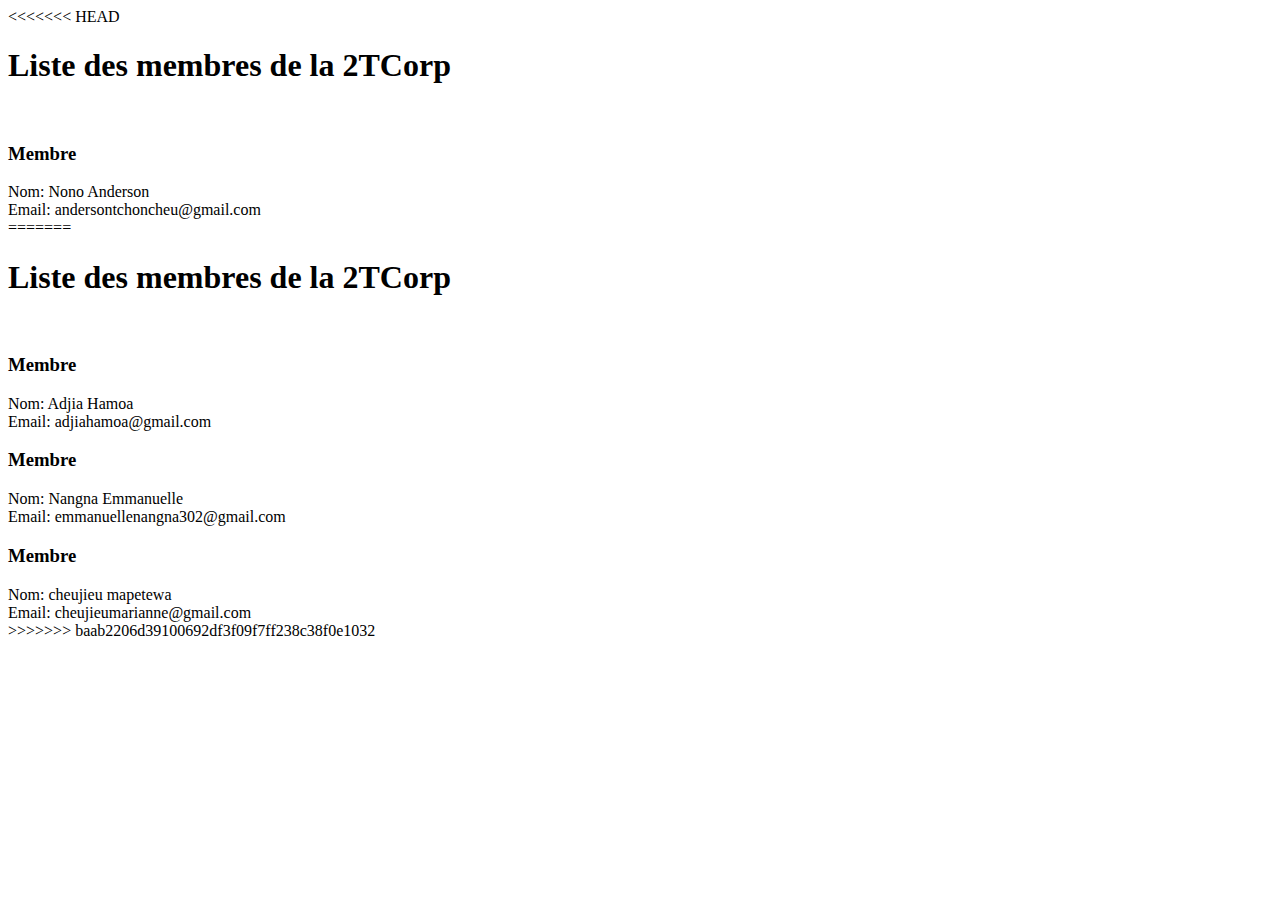
<file: index.html>
<html>
<<<<<<< HEAD

<head>
    <title>
        Ma première page
    </title>
</head>

<body>
    <h1>Liste des membres de la 2TCorp</h1><br>
    <div>
        <h3>Membre</h3>
        <span>Nom: </span><span>Nono Anderson</span><br>
        <span>Email: </span><span>andersontchoncheu@gmail.com</span><br>
    </div>
</body>

=======
    <head>
        <title>
            Ma première page html
        </title>
    </head>
    <body>
        <h1>Liste des membres de la 2TCorp</h1><br>
        <div>
            <h3>Membre</h3>
            <span>Nom: </span><span>Adjia Hamoa</span><br>
            <span>Email: </span><span>adjiahamoa@gmail.com</span><br>
        </div>
        <div>
            <h3>Membre</h3>
            <span>Nom: </span><span>Nangna Emmanuelle</span><br>
            <span>Email: </span><span>emmanuellenangna302@gmail.com</span><br>
        </div>
        <div>
            <h3>Membre</h3>
            <span>Nom: </span><span>cheujieu mapetewa</span><br>
            <span>Email: </span><span>cheujieumarianne@gmail.com</span><br>
        </div>
    </body>
>>>>>>> baab2206d39100692df3f09f7ff238c38f0e1032
</html>
</file>
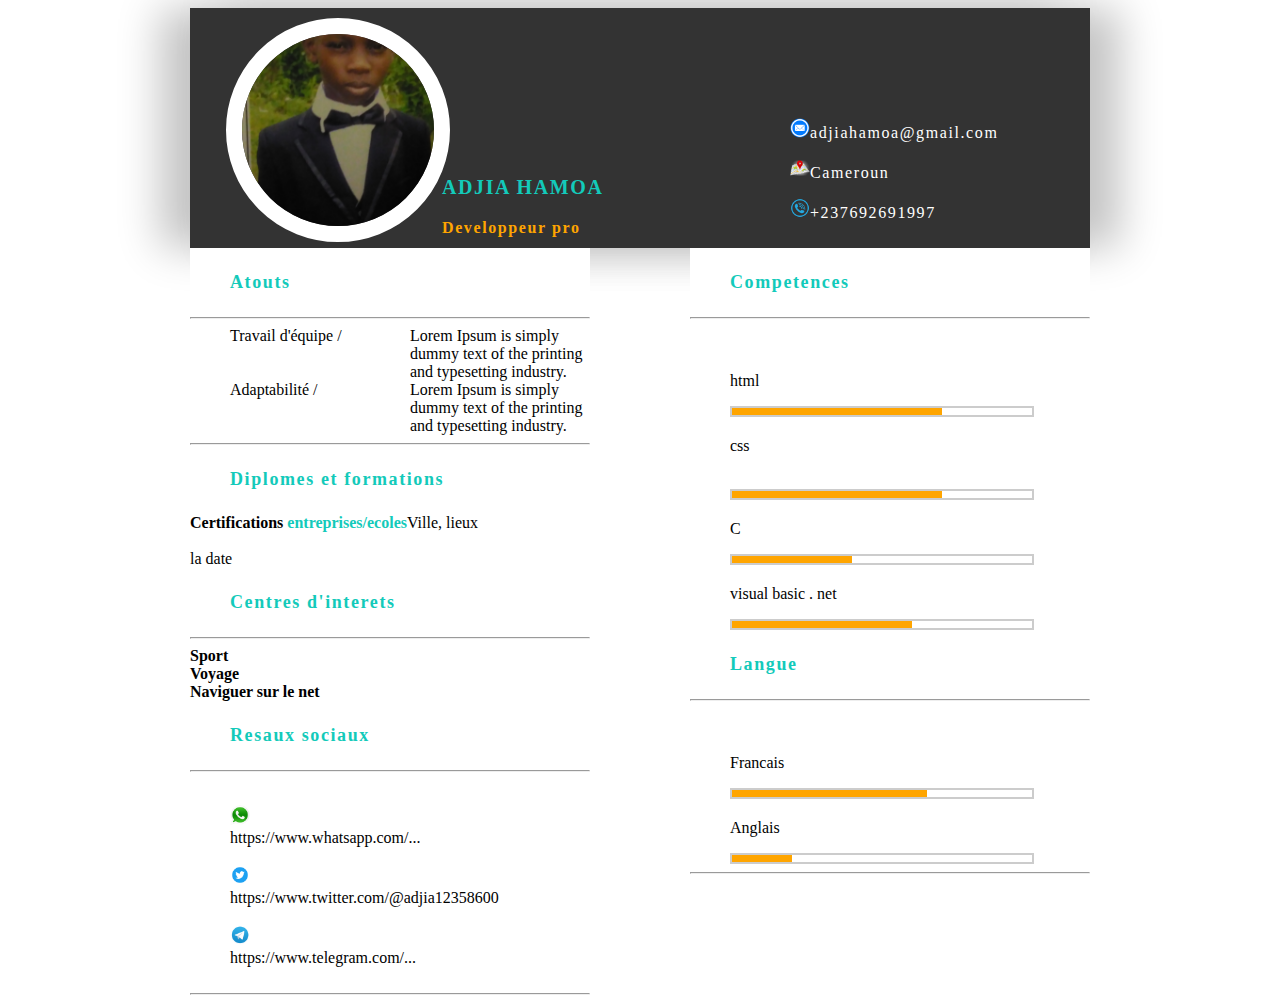
<file: adjia.html>
<!DOCTYPE html>
<html lang="en">
<head>
    <meta charset="UTF-8">
    <meta http-equiv="X-UA-Compatible" content="IE=edge">
    <meta name="viewport" content="width=device-width, initial-scale=1.0">
    <link rel="stylesheet" href="adjia.css">
    <link rel="stylesheet" href="https://cdnjs.cloudflare.com/ajax/libs/font-awesome/6.1.1/css/all.min.css"/>
    <title>Document</title>
</head>
<body>
    <main>
        <header> 
            <div class="photo">
                <img src="imgadj/IMG_20220220_204401.jpg" alt="">
            </div>
            <div class="description">
                <h3> ADJIA HAMOA </h3>
                <p class="post">Developpeur pro</p>
            </div>
            <div class="right">
                <p><img src="imgadj/pngegg(2).png" width="20px" height="20px" alt="">adjiahamoa@gmail.com</p>
                <p><img src="imgadj/pngegg(3).png" width="20px" height="20px" alt="">Cameroun</p>
                <p><img src="imgadj/pngegg(4).png" width="20px" height="20px" alt="">+237692691997</p>
            </div>
        </header>

        <section class="section-left">
            
                <h4>Atouts</h4>
                <hr class="light">
                <div class="atouts">
                    <div>Travail d'équipe /</div>
                    <div>Lorem Ipsum is simply dummy text of the printing and typesetting industry.</div>
                    <div>Adaptabilité /</div>
                    <div>Lorem Ipsum is simply dummy text of the printing and typesetting industry.</div> 
                </div>   
                <hr class="light"> 
                <h4>Diplomes et formations</h4>
                    
                    <div> <b>Certifications
                        </b><strong>entreprises/ecoles</strong>Ville, lieux</div><br>la date
                    </div>
                

                
                <h4>Centres d'interets</h4>
                <hr class="light">
                <div class="interet">
                    <div><b>Sport</b></div>
                    <div><b>Voyage</b></div>
                    <div><b>Naviguer sur le net</b></div>
                </div>
           
                
        
                <h4>Resaux sociaux</h4>
                <hr class="light">
                <div class="interest">
                    <div class="skls">
                        <div><img src="imgadj/whatsapp.png" alt="" class="info"> https://www.whatsapp.com/...   </div><br>
                        <div><img src="imgadj/twitter.png" alt="" class="info"> https://www.twitter.com/@adjia12358600</div><br>
                        <div><img src="imgadj/telegram.png" alt="" class="info">https://www.telegram.com/...</div><br>
                    </div>
                </div>
                <div><hr class="light"></div>
           </section>
        
           <section class="section-right">
            
                <h4>Competences</h4>
                <hr class="light">
                <div class="skls">
                    <div class="po">
                        <p>html</p>
                        <div class="cool">
                            <div class="inner" style= "width: 70%;"></div>
                        </div>
                    </div>
                    <div class="po">
                        <p>css</p><br>
                        <div class="cool">
                            <div class="inner" style= "width: 70%;"></div>
                        </div>
                    </div>
                    <div class="po">
                        <p>C</p>
                        <div class="cool">
                            <div class="inner" style= "width: 40%;"></div>
                        </div>
                    </div>
                    <div class="po">
                        <p>visual basic . net</p>
                        <div class="cool">
                            <div class="inner" style= "width: 60%;"></div>
                        </div>
                    </div>
                </div>

               
                <h4>Langue</h4>
                 <hr class="light">
                <div class="skls">
                    <div class="po">
                        <p>Francais</p>
                        <div class="cool">
                            <div class="inner" style= "width: 65%;"></div>
                        </div>
                    </div>
                    <div class="po">
                        <p>Anglais</p>
                        <div class="cool"> 
                            <div class="inner" style= "width: 20%;"></div>
                        </div>
                    </div>
                </div>
                <div><hr class="light"></div>
    </main> 
    
</body>
</html>
</file>
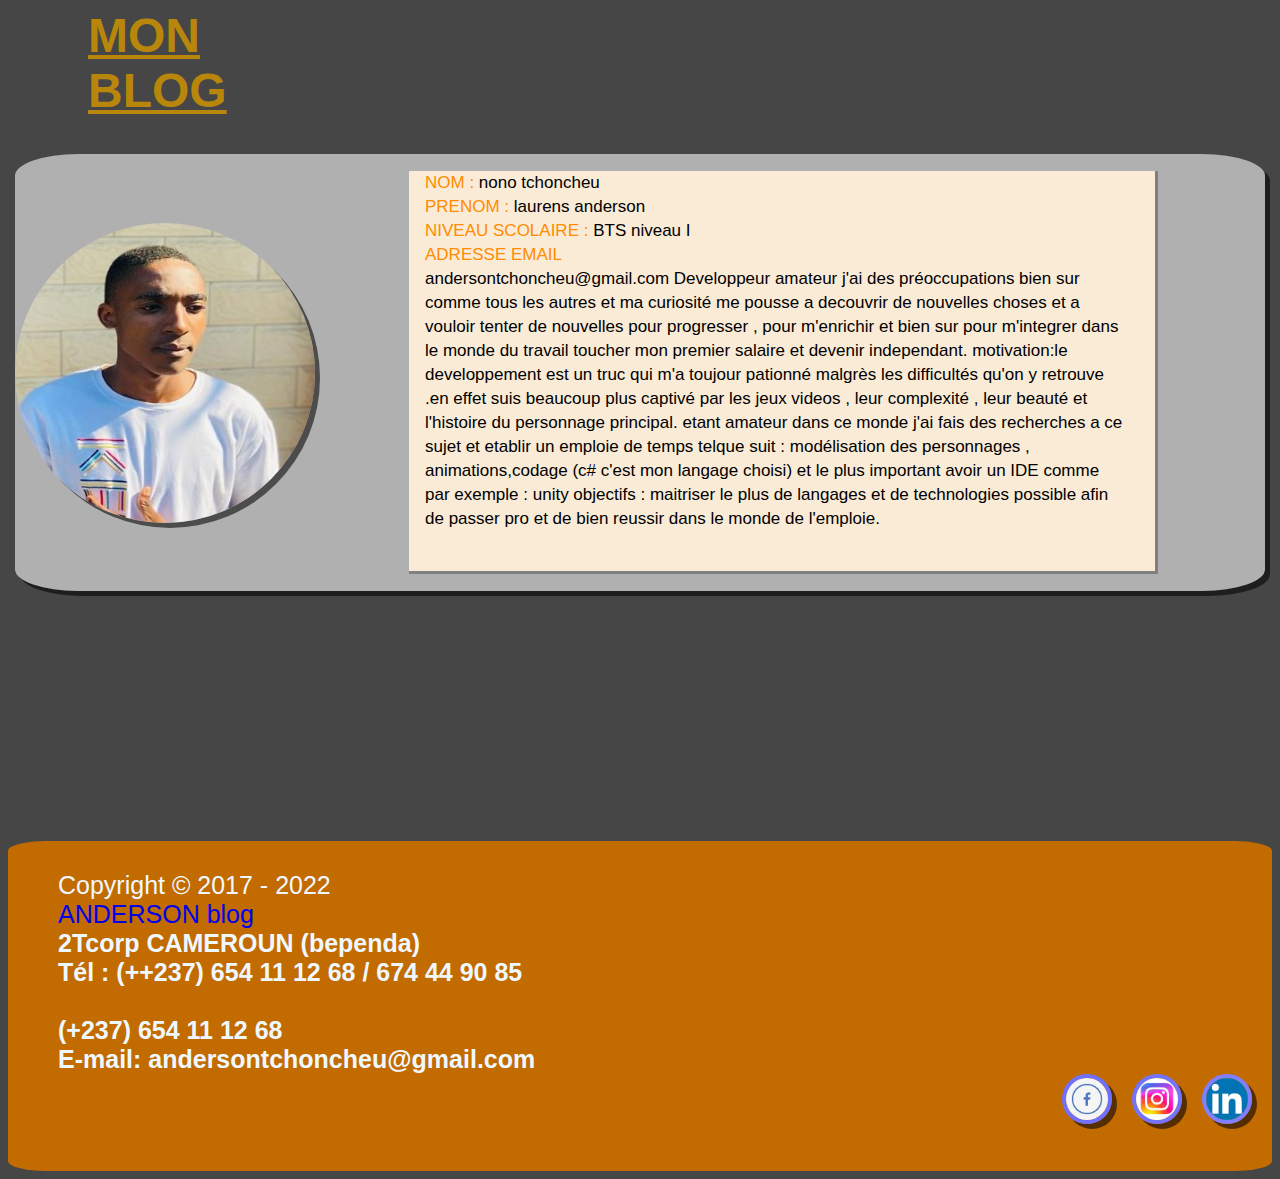
<file: anderson.html>
<!DOCTYPE html>
<html lang="en">

<head>
    <meta charset="UTF-8">
    <link rel="stylesheet" href="index.css">
    <meta http-equiv="X-UA-Compatible" content="IE=edge">
    <meta name="viewport" content="width=device-width, initial-scale=1.0">
    <title>Document</title>
</head>

<body>
    <header> Mon BLog</header><br><br>
    <div id="contain">
        <section>
            <img src="IMG-20211015-WA0005.jpg" alt="ma photo de profil">
            <p>
                <span>nom :</span> nono tchoncheu <br>
                <span>prenom :</span> laurens anderson <br>
                <span>niveau scolaire :</span> BTS niveau I <br>
                <span>adresse Email</span> <br> andersontchoncheu@gmail.com Developpeur amateur j'ai des préoccupations bien sur comme tous les autres et ma curiosité me pousse a decouvrir de nouvelles choses et a vouloir tenter de nouvelles pour progresser
                , pour m'enrichir et bien sur pour m'integrer dans le monde du travail toucher mon premier salaire et devenir independant. motivation:le developpement est un truc qui m'a toujour pationné malgrès les difficultés qu'on y retrouve .en effet
                suis beaucoup plus captivé par les jeux videos , leur complexité , leur beauté et l'histoire du personnage principal. etant amateur dans ce monde j'ai fais des recherches a ce sujet et etablir un emploie de temps telque suit : modélisation
                des personnages , animations,codage (c# c'est mon langage choisi) et le plus important avoir un IDE comme par exemple : unity objectifs : maitriser le plus de langages et de technologies possible afin de passer pro et de bien reussir dans
                le monde de l'emploie.
            </p>

        </section>
    </div>

    <footer>
        <div class="col-md-12 " style="padding-left: 50px;">
            Copyright © 2017 - 2022
            <div id="fin">
                <a href="https://www.maelantechnology.net" target="_blank" style="text-decoration: none; text-align: center; align-items: center; "></div> ANDERSON blog</a> <br>
            <b>2Tcorp CAMEROUN (bependa)  <br>
                        Tél : (++237) 654 11 12 68 / 674 44 90 85 <br> &nbsp; &nbsp; &nbsp; &nbsp; <br> (+237) 654 11 12 68 <br>
                        E-mail: andersontchoncheu@gmail.com</b>
        </div>
        <div class="mesocial">
            <div class="rsocial">
                <a href="#" target="_blank" style="padding-right:20px;"><img src=" icon/fb.png " alt="ANDERSON facebook " style="height: 50px;  font-style: italic; width: 50px; position: relative;top: 350; border-radius: 50%; border: 4px solid rgb(112, 112, 255);"></a>
            </div>
            <div class="tsocial ">
                <a href="# " style="padding-right:20px;"><img src="icon/ig.jpg " alt="ANDERSON twitter " style="height: 50px; width: 50px; position: relative;top: 350; border-radius: 50%; border: 4px solid rgb(115, 115, 255);"></a>
            </div>
            <div class="ysocial">
                <a href="#" style="padding-right:20px;"><img src="icon/lk.png" alt="ANDERSON instagram " style="height: 50px; width: 50px; position: relative;top: 350; border-radius: 50%; border: 4px solid rgb(127, 127, 255);"></a>
            </div>
        </div>
        </div>
    </footer>
</body>

</html>
</file>
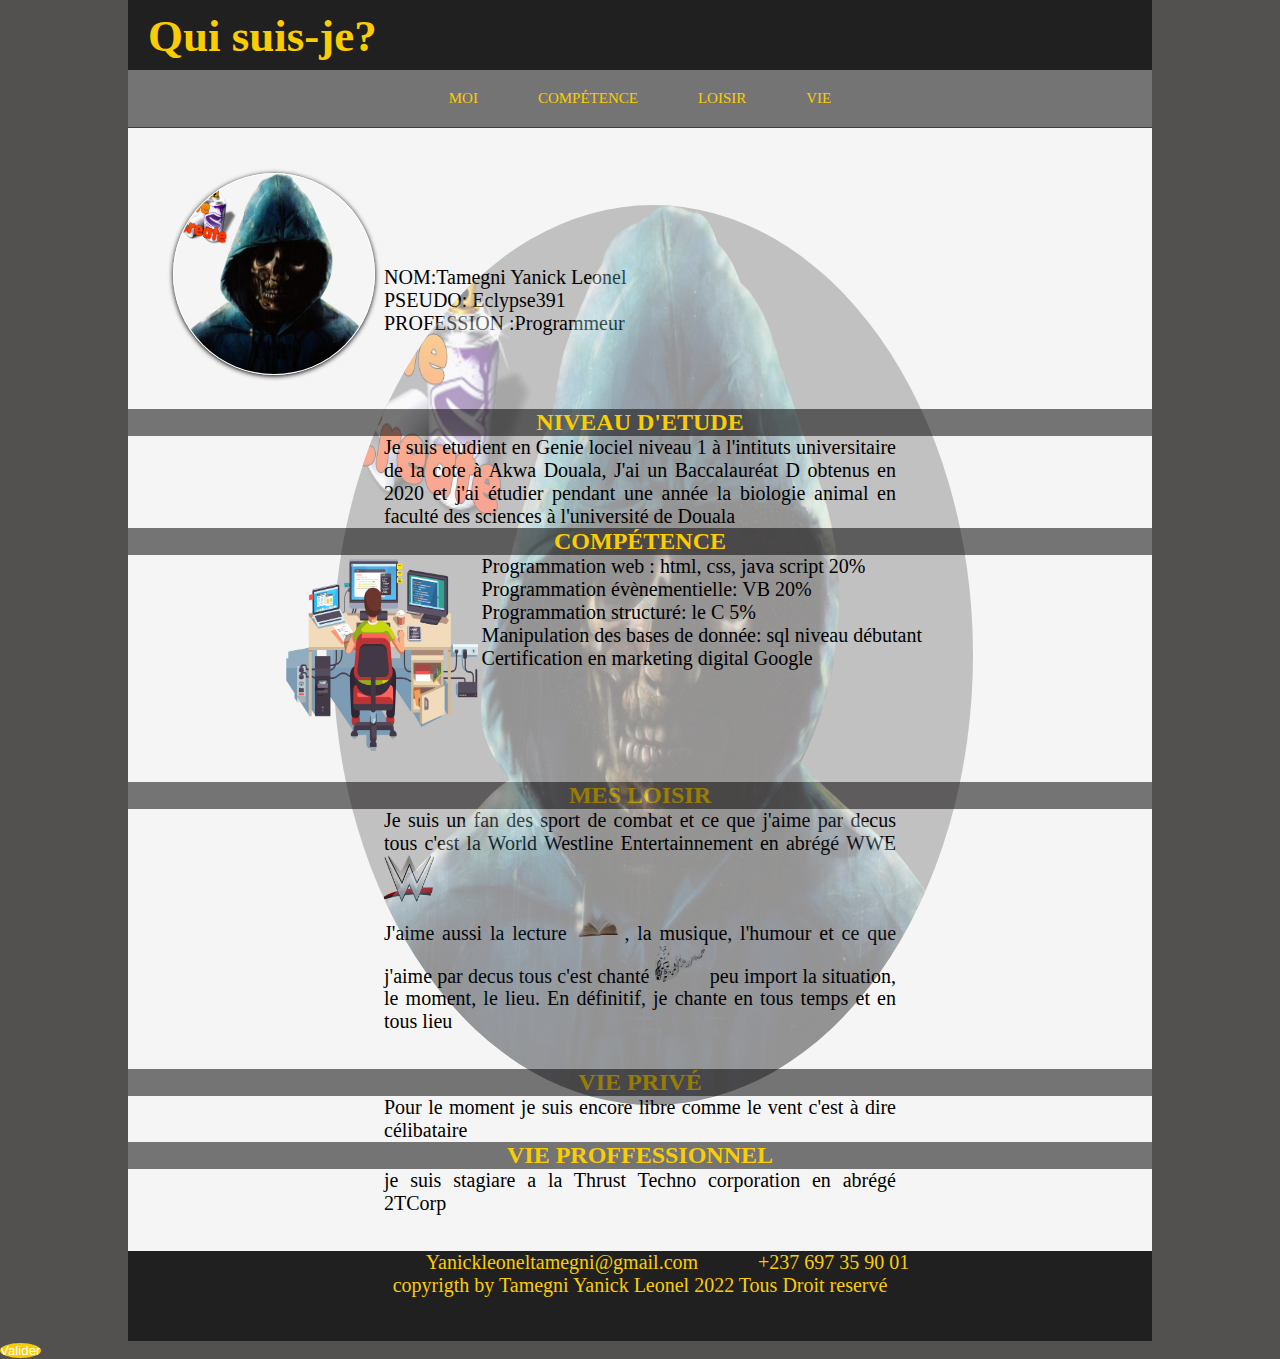
<file: tamegniyanick.html>
<!DOCTYPE html>
<html lang="en">
<head>
    <meta charset="UTF-8">
    <meta http-equiv="X-UA-Compatible" content="IE=edge">
    <meta name="viewport" content="width=device-width, initial-scale=1.0">
    <link rel="stylesheet" href="tamegni.css">
    <title>Mon Profile</title>
</head>
<body>
   <div class="corps">
    <header>
        <h1>
            Qui suis-je?
        </h1>
    </header>
    <nav>
        <div class="table">
            <ul>
                <li><a href="#nom">Moi</a></li>
                <li><a href="#competence">Compétence</a></li>
                <li><a href="#loisir">Loisir</a></li>
                <li><a href="#vie">Vie</a></li>
            </ul>
        </div>
   </nav>
    <section>
        <div class="information">
           <div class="moi" id="nom">
            <img src="pngegg (1).png" class=" couverture" alt="">
            <div class="couvet">
             <img src="pngegg (1).png" class="profile" alt="">
             <div class="nom">
                <p id="moi1">NOM:Tamegni Yanick Leonel <br>
                 PSEUDO: Eclypse391 <br>
                 PROFESSION :Programmeur
                </p> 
             </div>
            </div>
           </div><br><br>
           <div class="competence" id="competence">
           <div class="niveau">
            <h2>
                Niveau d'etude
            </h2>
            <p>
                Je suis etudient en Genie lociel niveau 1 à l'intituts universitaire de la cote à 
                Akwa Douala,
                J'ai un Baccalauréat D obtenus en 2020 et j'ai étudier pendant une année la biologie 
                animal en faculté des sciences à l'université de Douala
            </p>
           </div>
            <div class="savoir">
                <h2>
                    Compétence
                </h2>
                <p>
                    <img src="computer.png" alt="">
                    Programmation web : html, css, java script 20% <br>
                    Programmation évènementielle: VB 20% <br>
                    Programmation structuré: le C 5% <br>
                    Manipulation des bases de donnée: sql niveau débutant <br>
                    Certification en marketing digital Google
                </p>
            </div>
           </div><br><br><br><br>
           <div class="loisir" id="loisir">
            <h2>
                Mes loisir
            </h2>
            <p>
                Je suis un fan des sport de combat et ce que j'aime par decus tous c'est la World
                Westline Entertainnement en abrégé WWE <img src="wwe.png" alt=""> <br>
                J'aime aussi la lecture <img src="livre.png" alt="">, la musique, l'humour et ce que j'aime par decus tous c'est chanté <img src="musique.png" alt="">
                peu import la situation, le moment, le lieu. En définitif, je chante en tous temps et en tous lieu
            </p>
           </div><br><br>
           <div class="vie" id="vie">
            <h2>
                Vie privé
            </h2>
            <p>
                Pour le moment je suis encore libre comme le vent c'est à dire célibataire
            </p>
            <h2>
                Vie proffessionnel
            </h2>
            <p>
                je suis stagiare a la Thrust Techno corporation en abrégé 2TCorp 
            </p>
           </div>
        </div>
    </section><br><br>
    <footer>
        <div class="contact">
            <a href="mailto:yanickleoneltamegni@gmail.com">Yanickleoneltamegni@gmail.com</a>
            <a href="tel:+237697359001">+237 697 35 90 01</a>
        </div>
        <div class="copyrigth">
            copyrigth by Tamegni Yanick Leonel 2022 Tous Droit reservé
        </div>
    </footer>
   </div>
   <a href="#"><input type="button" value="Valider" class="retour"></a>
</body>
</html>
</file>
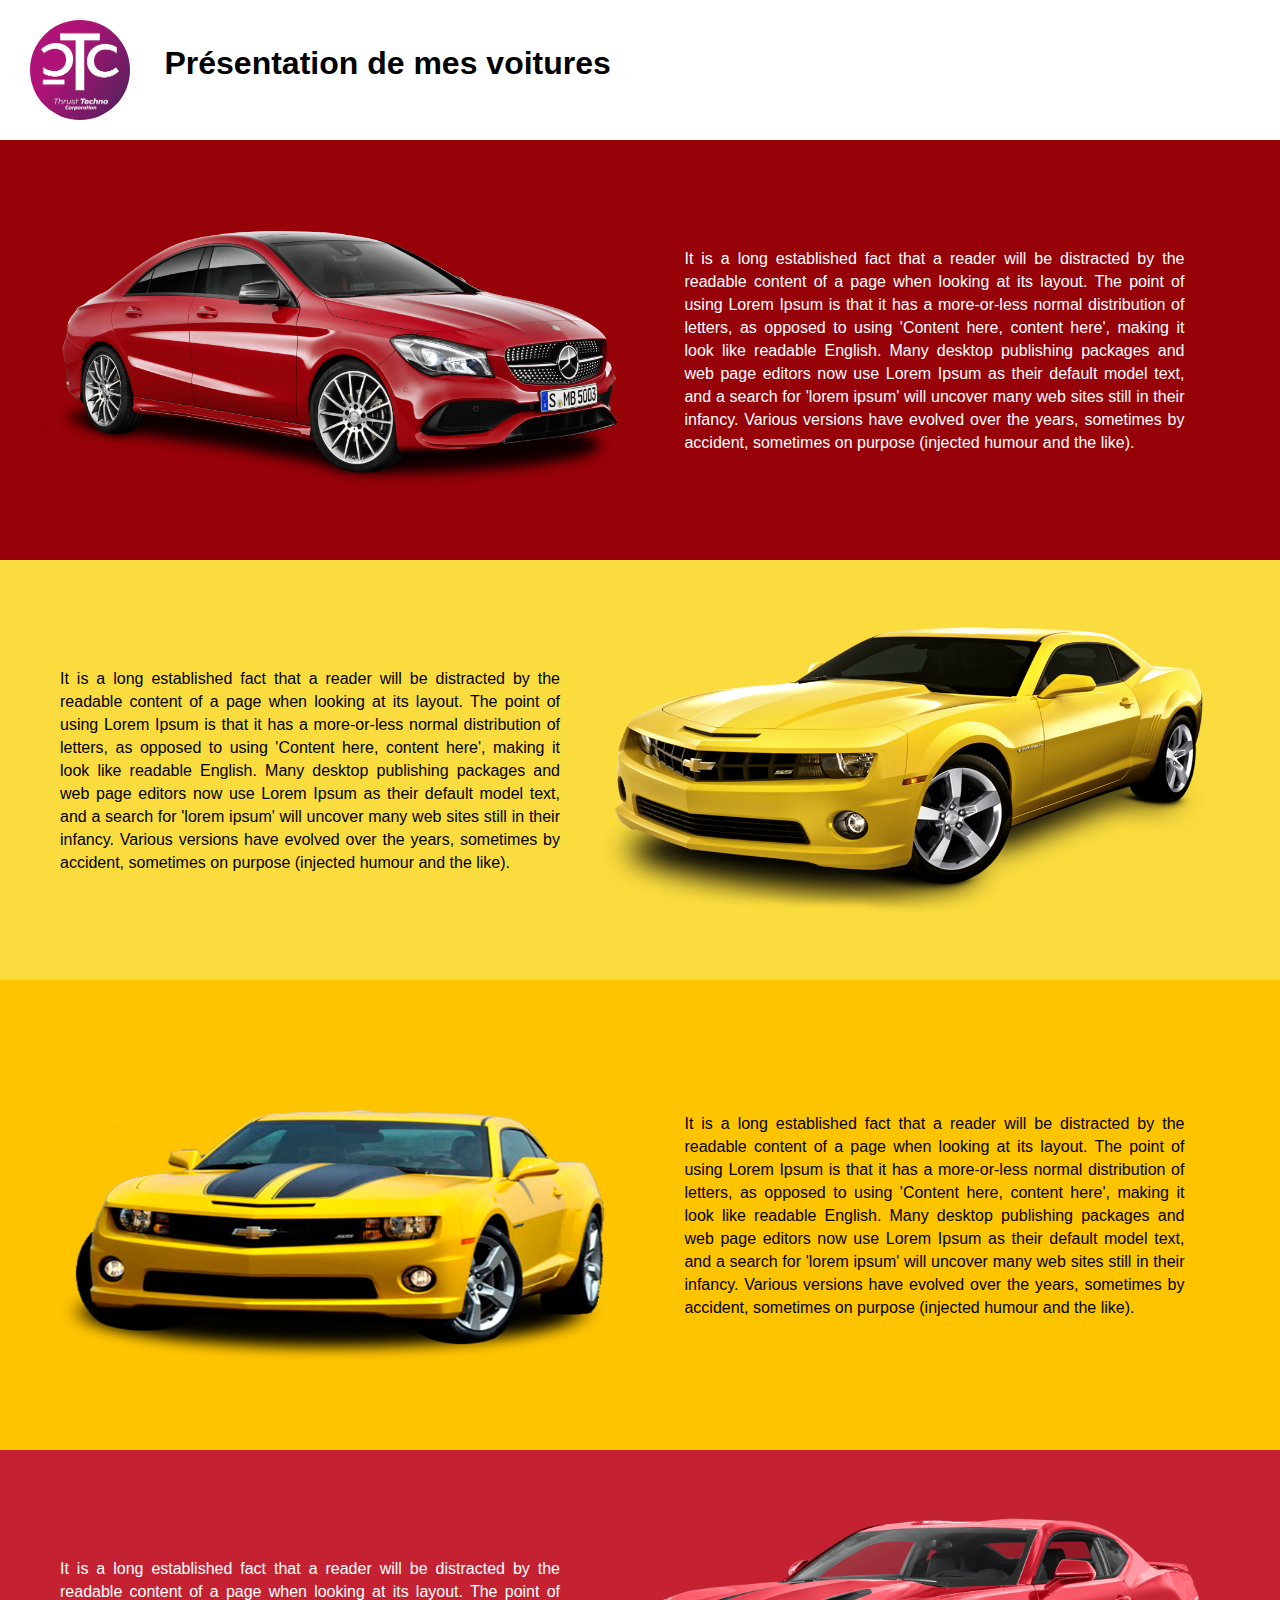
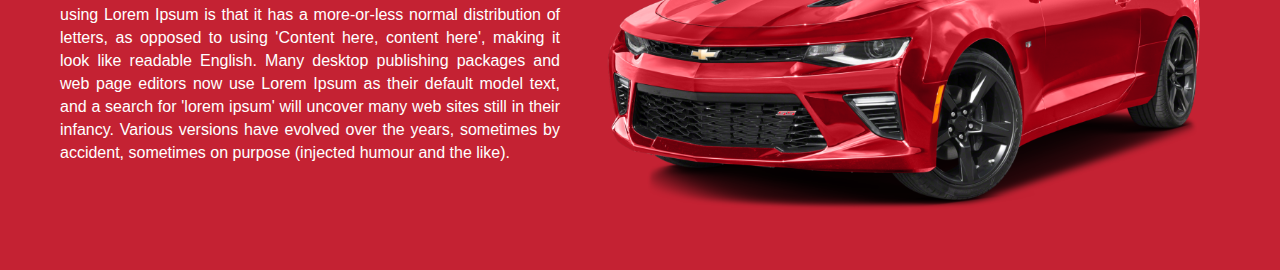
<file: voitures.html>
<!DOCTYPE html>
<html lang="en">
<head>
    <meta charset="UTF-8">
    <link rel="stylesheet" href="voitures.css">
    <meta http-equiv="X-UA-Compatible" content="IE=edge">
    <meta name="viewport" content="width=device-width, initial-scale=1.0">
    <title>Document</title>
</head>
<body>
    <header>
        <img src="images/2tcorp.png" alt="" id="logo">
        <h1>Présentation de mes voitures</h1>
    </header>
    <section style="background-color: #960208; color: #fff;">
        <div class="container">
            <img src="images/pngegg (1).png" alt="Voiture rouge" class="left-car">
            <p class="rightP">
                It is a long established fact that a reader will be distracted by the readable content of a page when looking at its layout. 
                The point of using Lorem Ipsum is that it has a more-or-less normal distribution of letters, as opposed to using 'Content here, content here', making it look like readable English. 
                Many desktop publishing packages and web page editors now use Lorem Ipsum as their default model text, and a search for 'lorem ipsum' will uncover many web sites still in their infancy. 
                Various versions have evolved over the years, sometimes by accident, sometimes on purpose (injected humour and the like).
            </p>
        </div>
    </section>
    <section style="background-color: #fadc3e;">
        <div class="container">
            <p  class="leftP">
                It is a long established fact that a reader will be distracted by the readable content of a page when looking at its layout. 
                The point of using Lorem Ipsum is that it has a more-or-less normal distribution of letters, as opposed to using 'Content here, content here', making it look like readable English. 
                Many desktop publishing packages and web page editors now use Lorem Ipsum as their default model text, and a search for 'lorem ipsum' will uncover many web sites still in their infancy. 
                Various versions have evolved over the years, sometimes by accident, sometimes on purpose (injected humour and the like).
            </p>
            <img src="images/pngegg (2).png" alt="Voiture jaune" class="right-car">
        </div>
    </section>
    <section style="background-color: #ffc400;">
        <div class="container">
            <img src="images/pngegg (3).png" alt="Bumble bee" class="left-car" id="bumblebee">
            <p  class="rightP">
                It is a long established fact that a reader will be distracted by the readable content of a page when looking at its layout. 
                The point of using Lorem Ipsum is that it has a more-or-less normal distribution of letters, as opposed to using 'Content here, content here', making it look like readable English. 
                Many desktop publishing packages and web page editors now use Lorem Ipsum as their default model text, and a search for 'lorem ipsum' will uncover many web sites still in their infancy. 
                Various versions have evolved over the years, sometimes by accident, sometimes on purpose (injected humour and the like).
            </p>
        </div>
    </section>
    <section style="background-color: #c42233; color: #fff;">
        <div class="container">
            <p class="leftP">
                It is a long established fact that a reader will be distracted by the readable content of a page when looking at its layout. 
                The point of using Lorem Ipsum is that it has a more-or-less normal distribution of letters, as opposed to using 'Content here, content here', making it look like readable English. 
                Many desktop publishing packages and web page editors now use Lorem Ipsum as their default model text, and a search for 'lorem ipsum' will uncover many web sites still in their infancy. 
                Various versions have evolved over the years, sometimes by accident, sometimes on purpose (injected humour and the like).
            </p>
            <img src="images/pngegg (4).png" alt="Voiture rouge 2" class="right-car">
        </div>
    </section>
    <footer>

    </footer>
</body>
</html>
</file>
<file: adjia.css>
main{
    box-shadow: 30px 0px 40px rgb(196, 196,196), -30px 0px 40px rgb(196, 196,196);
    margin: auto;
    max-width: 900px;
}

.skls{
    display: flex;
    justify-content: space-between;
    background-color: #fff;
    margin-top: 25px;
    width: 100%;

}

header{
    height: 230px;
    padding-top: 10px;
    color: white;
    background-color: #333;
}

.photo{
    margin-left: 4%;
    overflow: hidden;
}

.description{
    margin-left: 28%;
    margin-top: -10%;
}

h3{
    color: #13caba;
    font-weight: bold;
    letter-spacing: .1rem;
    font-size: 20px;
}

.post{
    color: orange;
    font-weight: bold;
    letter-spacing: .1rem;
}

.right{
    margin: 0;
    padding: 0;
    margin-top: -15%;
}

.right p{
   letter-spacing: .1rem;
    margin-left: 600px;
}

.info{
    width: 20px;
    height: 20px;
}

.section-left{
    background-color: #fff;
    float: left;
    width: 400px;
}

.section-right{
    background-color: #fff;
    float: right;
    width: 400px;
}

h4{
    margin-left: 10%;
    color: #13caba;
    letter-spacing: .1rem;
    font-size: 18px;
}

hr .light{
    border-top: 2px solid #13caba;
    width: 90%;
    margin-top: .8rem;
    margin-bottom: 1rem;
}

.atouts{
    display: grid;
    grid-template-columns: repeat(2,1fr);
    margin-left: 10%;
}

.div{
    margin-left: 10%;
}

.skls{
    padding: 0;
    width: 40%;
    margin-left: 10%;
    display: inline-block;
}

.po{
    margin-top: 20px;
}

strong{
    color: #13caba;
    text-decoration: none;
}

.cool{
    background-color: #fff;
    border: 2px solid #ccc;
    width: 300px;
    height: 7px;
}

.inner{
    height: 100%;
    background-color: orange;
}

.photo img{
    height: 12rem;
    width: 12rem;
    border-radius: 50%;
    border: 1rem solid #fff;
    object-fit: cover;
}
</file>
<file: index.css>
body {
    background-color: rgba(0, 0, 0, 0.724);
}

header {
    font-size: 48px;
    font-family: Impact, Haettenschweiler, 'Arial Narrow Bold', sans-serif;
    font-weight: bold;
    margin-left: 80px;
    width: 200px;
    text-decoration: underline;
    color: darkgoldenrod;
    text-transform: uppercase;
    animation: slis 5s alternate infinite;
    transition: all 3s ease-in-out;
    overflow: hidden;
}

@keyframes slis {
    0% {
        transform: translateX(0px);
        transition: all 2s ease-in-out;
        overflow: hidden;
    }
    50% {
        transform: translateX(50px);
        transition: all 2s ease-in-out;
        overflow: hidden;
        opacity: 0.2;
        color: azure;
    }
    100% {
        transform: translateX(-0px);
        transition: all 2s ease-in-out;
        overflow: hidden;
        opacity: 1;
        color: darkgoldenrod;
    }
}

#contain {
    width: 1250px;
    margin: auto;
    vertical-align: middle;
    background-color: rgba(217, 217, 217, 0.726);
    border-radius: 5%;
    box-shadow: 5px 5px rgba(0, 0, 0, 0.569);
}

img {
    width: 300px;
    height: 300px;
    border-radius: 50%;
    border-bottom-left-radius: 6px dashed yellow;
    vertical-align: middle;
    box-sizing: border-box;
    box-shadow: 5px 5px rgba(0, 0, 0, 0.569);
    cursor: pointer;
    transition: 1.7s;
}

section img:hover {
    background-color: rgba(0, 0, 0, 0.442);
    transition: 1.2s;
    width: 320px;
    height: 320px;
}

p {
    background-color: antiquewhite;
    display: inline-block;
    line-height: 24px;
    width: 700px;
    height: 400px;
    vertical-align: middle;
    padding-right: 30px;
    margin-left: 90px;
    padding-left: 16px;
    border-bottom: 3px solid grey;
    border-right: 3px solid grey;
    font-size: 17px;
    font-style: unset;
    font-family: 'Trebuchet MS', 'Lucida Sans Unicode', 'Lucida Grande', 'Lucida Sans', Arial, sans-serif;
}

span {
    text-transform: uppercase;
    color: darkorange;
}


/*---------------footer-------------- 693 11 91 25-*/

footer {
    padding-top: 30px;
    background: rgb(194, 107, 0);
    border-radius: 3%;
    color: aliceblue;
    font-family: Verdana, Geneva, Tahoma, sans-serif;
    font-size: 25px;
    height: 300px;
    margin-top: 250px;
}

.mesocial {
    display: flex;
    float: right;
}

#fin {
    padding-left: 20px;
}
</file>
<file: tamegni.css>
*{
    padding: 0;
    margin: 0;
}
body{
    background-color: rgb(83, 80, 80);
}
p{
    width: 50%;
    text-align: justify;
    margin: auto;
    opacity: 10;
    line-height: 23px;
    font-size: 20px;
}
h2{
    width: 50%;
    text-align: justify;
    margin: auto;
    opacity: 10;
    color:rgb(250, 205, 3) ;  
    width: 100%;
    text-align: center;
    text-transform: uppercase;
    background-color: rgba(14, 13, 13, 0.555);
}
.corps{
    width: 80%;
    margin: auto;
    background-color: whitesmoke;
}

/* design du header  */
header{
    height: 70px;
    width: 100%;
    background: rgba(12, 12, 12, 0.918);
    color:rgb(250, 205, 3);
}
header h1{
    font-size: 45px;
    padding: 10px;
    padding-left: 20px;
}
/* designe de la barre de navigation  */
nav{
    width: 100%;
    background-color:rgba(14, 13, 13, 0.555);
    border-bottom: 1px solid rgba(14, 13, 13, 0.555);
}
nav ul li{
    float: left;
    list-style: none;
    cursor: pointer;
}
nav ul{
    float: right;
    margin: 0;
    padding: 0px;
}
nav li a{
    display: inline-block;
    text-decoration: none;
    text-transform: uppercase;
    color: rgb(250, 205, 3);
    font-size: 15px;
    padding: 20px 30px;
}
.table{
    margin: auto;
    display: table;
}
/* ajout d'animation sur la barre de navigation */
nav li a:hover{
color: rgb(248, 247, 244);
background: linear-gradient(90deg,rgb(209, 180, 49),rgba(12, 12, 12, 0.788),rgba(12, 12, 12, 0.788));
padding: 15px,30px,20px,30px;
border-top-left-radius: 14px;
border-bottom-right-radius: 14px;
}
/* creation du profile  */
.couverture{
    opacity: 0.4;
    margin: auto;
    position: absolute;
    width: 50%;
    height: 100%;
    border-radius: 50%;
    left: 20%;
    background-color: rgba(14, 13, 13, 0.555);
    margin-left:6% ;
    margin-top: 6%;
}
.profile{
    height: 200px;
    width: 200px;
    border-radius: 50%;
    opacity: 1;border: 1px solid  #fff;
    box-shadow: 0px 1px 5px;
    position: relative;
    top: 45px;
    left: 45px;
}
.profile:hover{
    transform: scale(1.2);
    box-shadow: 0px,1px 5px rgba(12, 12, 12, 0.918);
}
.moi{
    height: 200px;
    width: 100%;
   
}
#moi1{
    margin-left:50px;
}
.nom{
    width: 50%;
    display: inline-block;
}
/* creation des competence  */
.competence{
    position: relative;
    top: 45px;
}
/* creation du pied de page  */
footer{
    height: 90px;
    width: 100%;
    background-color: rgba(12, 12, 12, 0.918);
    color:rgb(250, 205, 3) ;
    font-size: 20px;
    text-align: center;
}
.contact a{
    color:rgb(250, 205, 3) ;
    text-decoration: none;
    display:inline-block;
    margin-left: 55px;
}
.savoir img{
    height: 200px;
    width: 200px;
}
.savoir p{
    display: flex;
    width: 70%;
}
/* button retour  */
.retour{
    background-color: rgb(250, 205, 3);
    color:#fff;
    border-radius: 50%;
    border: none;
}
.loisir img{
    width: 50px;
    height: 50;
}
</file>
<file: voitures.css>
@keyframes slideFromLeft {
    from {
        left: 60%;
    }
    to {
        left: 0;
    }
}

@keyframes slideFromRight {
    from {
        margin-right: 100%;
    }
    to {
        margin-right: 0%;
    }
}

* {
    padding: 0;
    margin: 0;
    font-family: Arial, Helvetica, sans-serif;
}

img {
    height: 300px;
    width: 600px;
    vertical-align: middle;
}

p {
    display: inline-block;
    width: 500px;
    vertical-align: middle;
    text-align: justify;
    padding: 20px;
    line-height: 23px;
}

.left-car {
    margin-right: 20px;
}

.right-car {
    margin-left: 20px;
}

.container {
    width: 1200px;
    margin: auto;
}

section {
    padding: 60px 0;
    background-color: rgb(238, 236, 236);
}

#bumblebee {
    height: 350px;
}

header {
    padding: 20px 0;
}

header h1 {
    margin-left: 30px;
}

h1 {
    display: inline-block;
}

#logo {
    width: 100px;
    height: 100px;
    border-radius: 50%;
    margin-left: 30px;
}

.right-car {
    position: relative;
    animation: slideFromLeft 1.5s;
}
</file>
